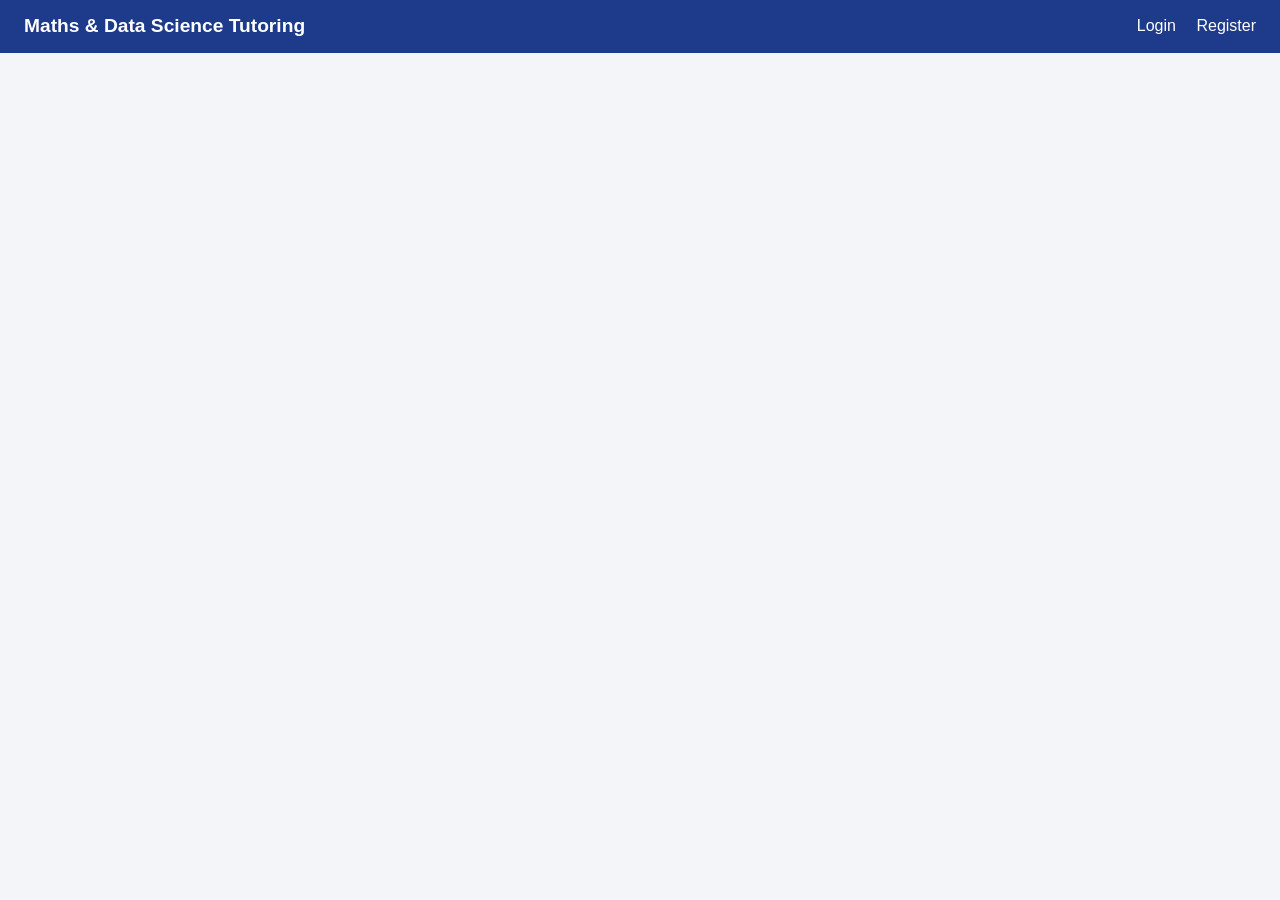
<file: index.html>
<!DOCTYPE html>
<html lang="en">
<head>
    <meta charset="UTF-8">
    <meta name="viewport" content="width=device-width, initial-scale=1.0">
    <title>Maths &amp; Data Science Tutoring</title>
    <link rel="stylesheet" href="../css/style.css">
</head>
<body>
    <header class="topbar">
        <h1>Maths &amp; Data Science Tutoring</h1>
        <nav>
            <a href="login.html">Login</a>
            <a href="register.html">Register</a>
        </nav>

    </header>
    
</body>
</html>
</file>
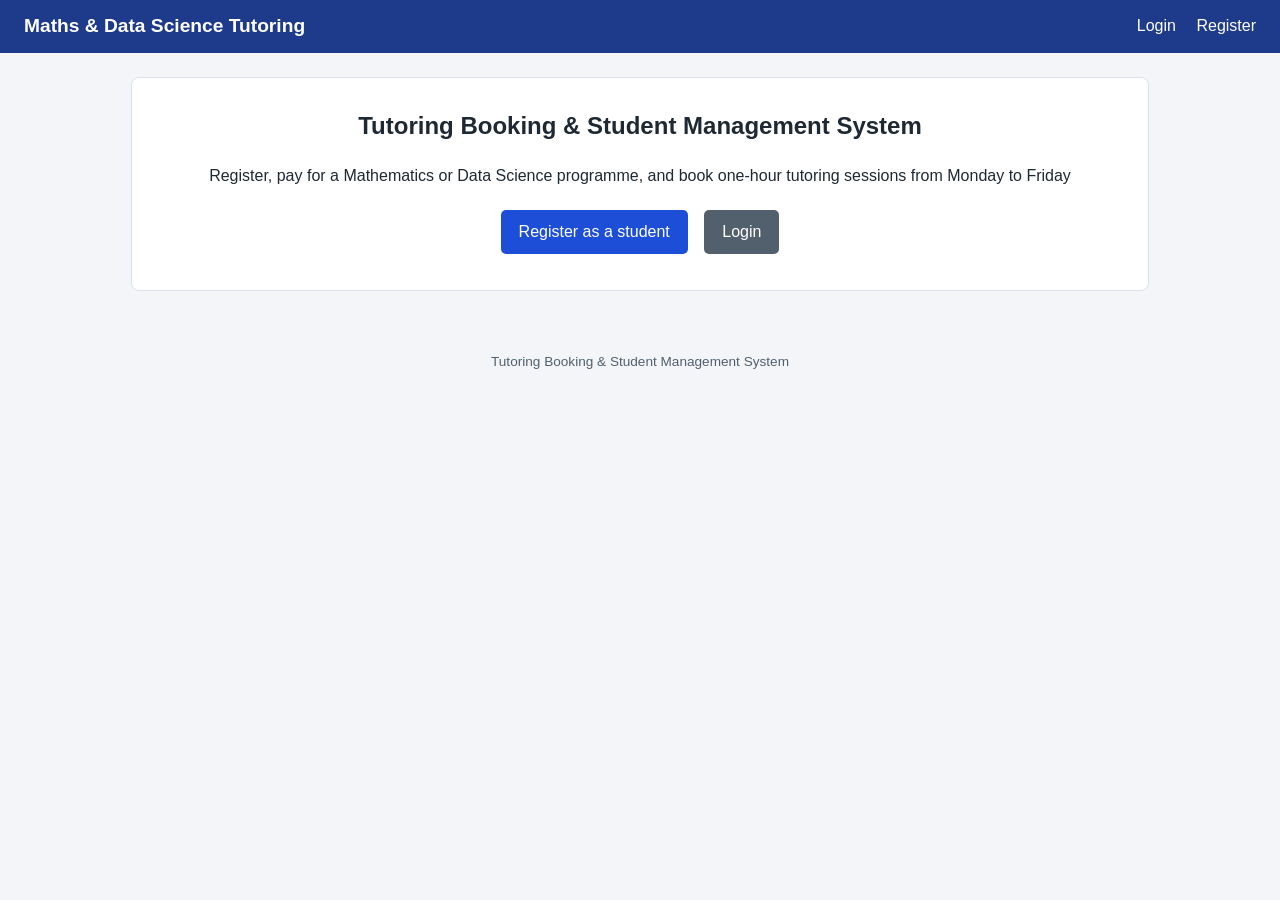
<file: html/index.html>
<!DOCTYPE html>
<html lang="en">
<head>
    <meta charset="UTF-8">
    <meta name="viewport" content="width=device-width, initial-scale=1.0">
    <title>Maths &amp; Data Science Tutoring</title>
    <link rel="stylesheet" href="../css/style.css">
</head>
<body>
    <header class="topbar">
        <h1>Maths &amp; Data Science Tutoring</h1>
        <nav>
            <a href="login.html">Login</a>
            <a href="register.html">Register</a>
        </nav>
    </header>

    <main class="container">
        <section class="card hero">
            <h2>Tutoring Booking &amp; Student Management System</h2>
            <p>Register, pay for a Mathematics or Data Science programme, and book one-hour tutoring sessions from Monday to Friday</p>
            <a class="button" href="register.html">Register as a student</a>
            <a class="button secondary" href="login.html">Login</a>
        </section>
    </main>
    <footer class="footer">
        <p>Tutoring Booking &amp; Student Management System</p>
    </footer>
    
</body>
</html>
</file>
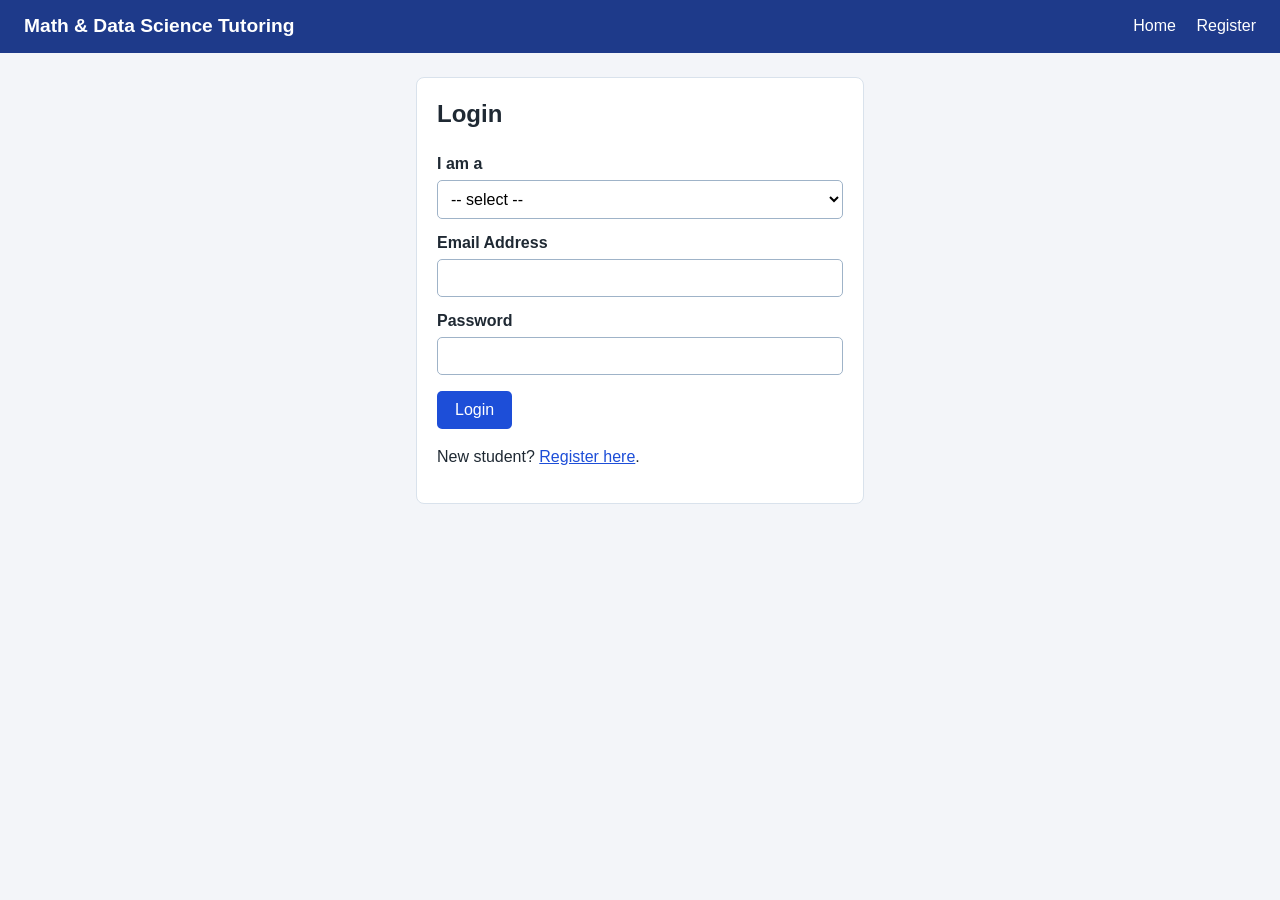
<file: html/login.html>
<!DOCTYPE html>
<html lang="en">
<head>
    <meta charset="UTF-8">
    <meta name="viewport" content="width=device-width, initial-scale=1.0">
    <title>Login</title>
    <link rel="stylesheet" href="../css/style.css">
</head>
<body>
    <header class="topbar">
        <h1>Math &amp; Data Science Tutoring</h1>
        <nav>
            <a href="index.html">Home</a>
            <a href="register.html">Register</a>
        </nav>
    </header>
    <main class="container narrow">
        <section class="card">
            <h2>Login</h2>
            <div id="pageMessage" style="display:none"></div>

            <form id="loginform" action="../php/login.php" method="post">
                <label for="role">I am a</label>
                <select name="role" id="role" required>
                    <option value="">-- select --</option>
                    <option value="student">Student</option>
                    <option value="tutor">Tutor</option>
                    <option value="admin">Administrator</option>
                </select>

                <label for="email">Email Address</label>
                <input type="email" id="email" name="email" required maxlength="100" autocomplete="username">

                <label for="password">Password</label>
                <input type="password" name="password" id="password" required maxlength="72" autocomplete="current-password">

                <button type="submit">Login</button>
            </form>
            <p>New student? <a href="register.html">Register here</a>.</p>
        </section>
    </main>
    <script src="../js/validation.js"></script>
    
</body>
</html>
</file>
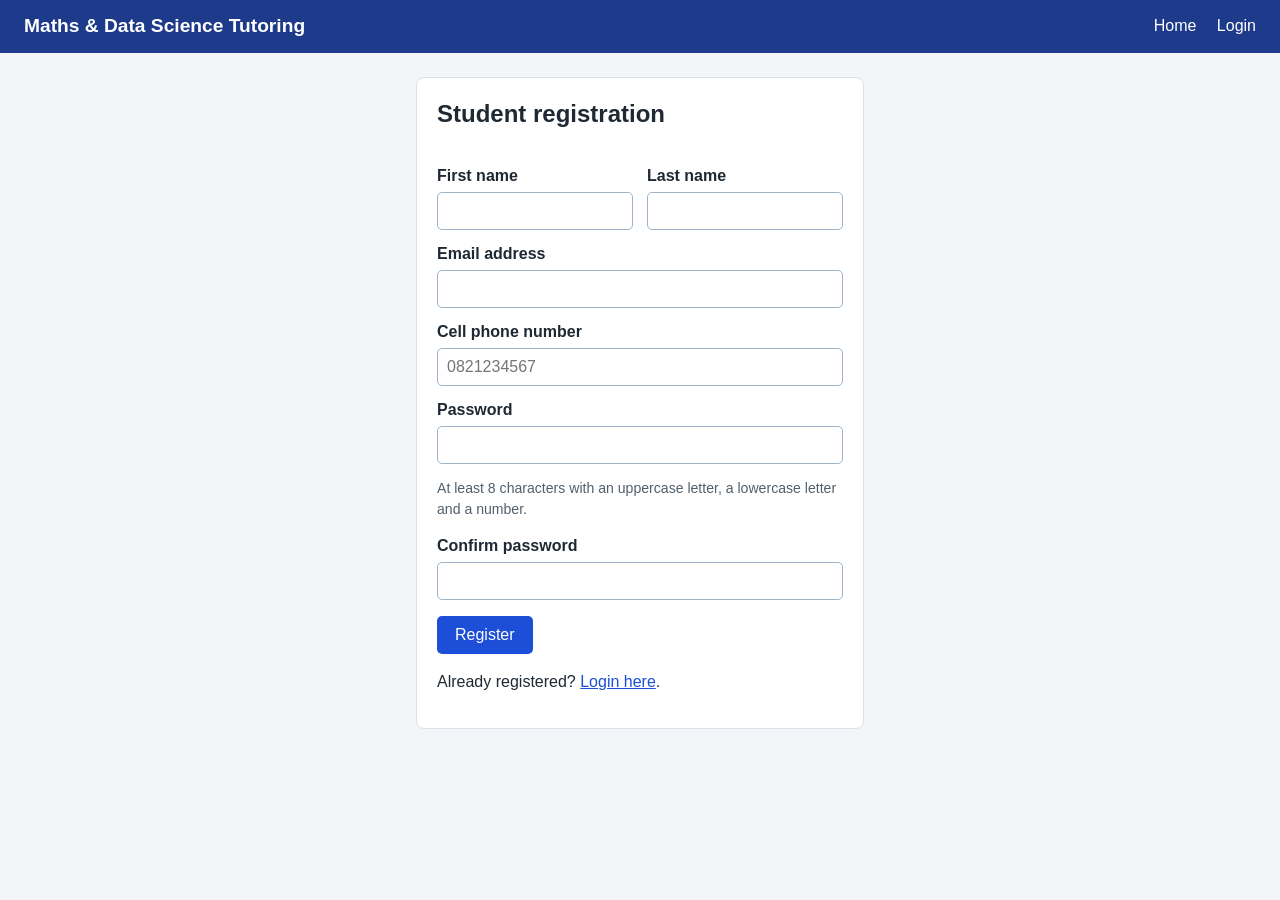
<file: html/register.html>
<!DOCTYPE html>
<html lang="en">
<head>
    <meta charset="UTF-8">
    <meta name="viewport" content="width=device-width, initial-scale=1.0">
    <title>Student Rgistration</title>
    <link rel="stylesheet" href="../css/style.css">
</head>
<body>
    <header class="topbar">
        <h1>Maths &amp; Data Science Tutoring</h1>
        <nav>
            <a href="index.html">Home</a>
            <a href="login.html">Login</a>
        </nav>
    </header>
    <main class="container narrow">
        <section class="card">
            <h2>Student registration</h2>
            <div id="pageMessage" style="display:none"></div>

            <form id="registerForm" action="../php/register.php" method="post">
                <div class="row">
                    <div>
                        <label for="first_name">First name</label>
                        <input type="text" id="first_name" name="first_name" required minlength="2" maxlength="50" autocomplete="given-name">
                    </div>
                    <div>
                        <label for="last_name">Last name</label>
                        <input type="text" id="last_name" name="last_name" required minlength="2" maxlength="50" autocomplete="family-name">
                    </div>
                </div>

                <label for="email">Email address</label>
                <input type="email" id="email" name="email" required maxlength="100" autocomplete="email">

                <label for="phone">Cell phone number</label>
                <input type="tel" id="phone" name="phone" required pattern="0[0-9]{9}" maxlength="10"
                    placeholder="0821234567" title="10 digits starting with 0" autocomplete="tel">

                <label for="password">Password</label>
                <input type="password" id="password" name="password" required minlength="8" maxlength="72"
                    pattern="(?=.*[a-z])(?=.*[A-Z])(?=.*[0-9]).{8,}"
                    title="At least 8 characters with an uppercase letter, a lowercase letter and a number"
                    autocomplete="new-password">
                <p class="hint">At least 8 characters with an uppercase letter, a lowercase letter and a number.</p>

                <label for="confirm_password">Confirm password</label>
                <input type="password" id="confirm_password" name="confirm_password" required minlength="8" maxlength="72" autocomplete="new-password">

                <button type="submit">Register</button>
            </form>
            <p>Already registered? <a href="login.html">Login here</a>.</p
        </section>
    </main>
    <script src="../js/validation.js"></script>
</body>
</html>
</file>
<file: css/style.css>
* { box-sizing: border-box; }
body { margin: 0; font-family: Arial, Helvetica, sans-serif; background: #f3f5f9; color: #1f2933; line-height: 1.5; }
a { color: #1d4ed8; }

.topbar { background: #1e3a8a; color: #fff; padding: 12px 24px; display: flex; flex-wrap: wrap; align-items: center; justify-content: space-between; gap: 8px; }
.topbar h1 { font-size: 1.2rem; margin: 0; }
.topbar nav a { color: #fff; margin-left: 16px; text-decoration: none; }
.topbar nav a:hover { text-decoration: underline; }

.container { max-width: 1050px; margin: 24px auto; padding: 0 16px; }
.container.narrow { max-width: 480px; }
.footer { text-align: center; font-size: 0.85rem; color: #52606d; padding: 24px 0; }

.card { background: #fff; border: 1px solid #d9e2ec; border-radius: 8px; padding: 18px 20px; margin: 18px 0; }
h2, h3, h4 { margin-top: 0; }

label { display: block; font-weight: bold; margin: 12px 0 4px; }
label.inline { display: inline-block; font-weight: normal; margin-right: 16px; }
input[type=text], input[type=email], input[type=password], input[type=tel],
input[type=date], input[type=time], input[type=number], select {
    width: 100%; padding: 9px; border: 1px solid #9fb3c8; border-radius: 5px; font-size: 1rem; background: #fff;
}
input:focus, select:focus { outline: 2px solid #93c5fd; }
fieldset { border: 1px solid #d9e2ec; border-radius: 5px; margin: 14px 0 0; }
.row { display: flex; gap: 14px; flex-wrap: wrap; }
.row > div { flex: 1; min-width: 160px; }

button, .button { display: inline-block; background: #1d4ed8; color: #fff; border: 0; border-radius: 5px; padding: 10px 18px; margin-top: 16px; font-size: 1rem; cursor: pointer; text-decoration: none; }
button:hover, .button:hover { background: #1e40af; }
button.danger { background: #b91c1c; }
button.danger:hover { background: #991b1b; }
.button.secondary { background: #52606d; }
button.small, .button.small { padding: 5px 10px; margin-top: 0; font-size: 0.85rem; }

table { width: 100%; border-collapse: collapse; background: #fff; margin: 10px 0; font-size: 0.93rem; }
th, td { border: 1px solid #d9e2ec; padding: 8px; text-align: left; vertical-align: top; }
th { background: #e8eef7; }
td.actions { white-space: nowrap; }
td.actions form, td.actions a { display: inline-block; margin: 0 2px 4px 0; }
td.actions select { width: auto; padding: 4px; font-size: 0.85rem; }

.alert { padding: 10px 14px; border-radius: 5px; margin: 12px 0; }
.alert.success { background: #dcfce7; border: 1px solid #86efac; color: #14532d; }
.alert.error { background: #fee2e2; border: 1px solid #fca5a5; color: #7f1d1d; }
ul.alert { padding-left: 32px; }
.hint { color: #52606d; font-size: 0.88rem; }

.badge { padding: 2px 8px; border-radius: 10px; font-size: 0.8rem; background: #e5e7eb; }
.badge.confirmed, .badge.active, .badge.completed { background: #dcfce7; color: #14532d; }
.badge.requested, .badge.pending { background: #fef9c3; color: #713f12; }
.badge.cancelled, .badge.failed { background: #fee2e2; color: #7f1d1d; }

.filter-row { display: flex; align-items: center; gap: 10px; flex-wrap: wrap; }
.filter-row label { margin: 0; }
.filter-row select { width: auto; }

.tabs { display: flex; flex-wrap: wrap; gap: 6px; margin-bottom: 12px; }
.tabs a { padding: 8px 14px; background: #e8eef7; border-radius: 5px; text-decoration: none; color: #1e3a8a; }
.tabs a.active { background: #1e3a8a; color: #fff; }

.stats { display: flex; flex-wrap: wrap; gap: 12px; }
.stat { flex: 1; min-width: 150px; background: #fff; border: 1px solid #d9e2ec; border-radius: 8px; padding: 14px; text-align: center; }
.stat .number { display: block; font-size: 1.5rem; font-weight: bold; color: #1e3a8a; }

ul.notes { padding-left: 18px; }
ul.notes li { margin-bottom: 6px; }
ul.notes li.unread { font-weight: bold; }

.hero { text-align: center; padding: 30px 10px; }
.hero .button { margin: 6px; }

@media (max-width: 700px) {
    table { display: block; overflow-x: auto; }
    .topbar nav a { margin: 0 12px 0 0; }
}
</file>
